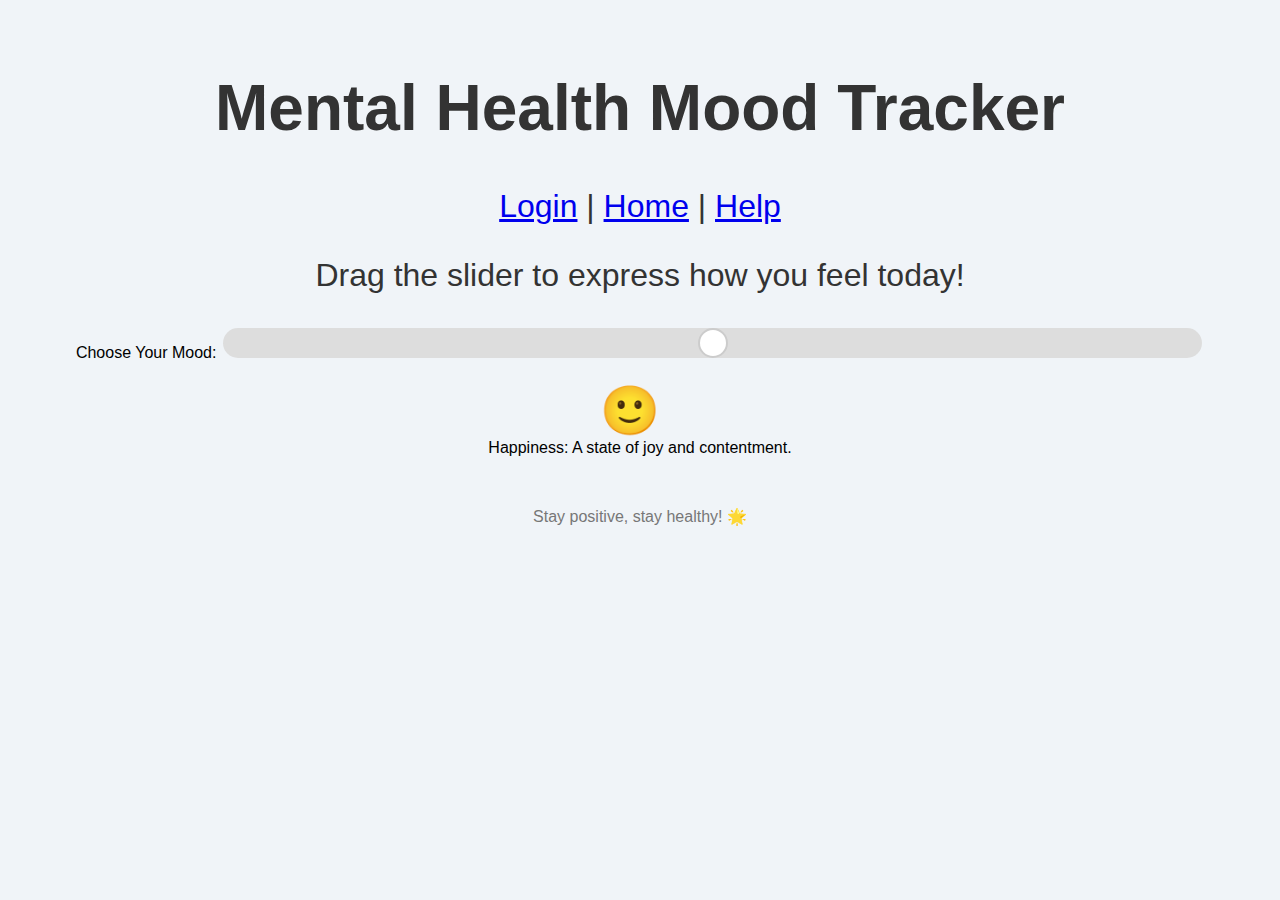
<file: MEN_H/index.html>
<!DOCTYPE html>
<html lang="en">
<head>
  <meta charset="UTF-8">
  <meta name="viewport" content="width=device-width, initial-scale=1.0">
  <title>Mental Health Mood Tracker</title>
  <link rel="stylesheet" href="styles.css">
</head>
<body>
  <header>
    <h1>Mental Health Mood Tracker</h1>
    <nav>
      <a href="login/login.html">Login</a> |
      <a href="home/home_page.html">Home</a> |
      <a href="help/index_help.html">Help</a>
    </nav>
    <p>Drag the slider to express how you feel today!</p>
  </header>
  
  <section class="mood-selector">
    <label for="mood-slider">Choose Your Mood:</label>
    <input type="range" id="mood-slider" min="1" max="5" step="1">
    <div class="mood-display">
      <div id="mood-emoji">🙂</div>
    </div>
    <div id="mood-description" class="description">Happiness: A state of joy and contentment.</div>
  </section>

  <footer>
    <p>Stay positive, stay healthy! 🌟</p>
  </footer>

  <script src="script.js"></script>
</body>
</html>
</file>
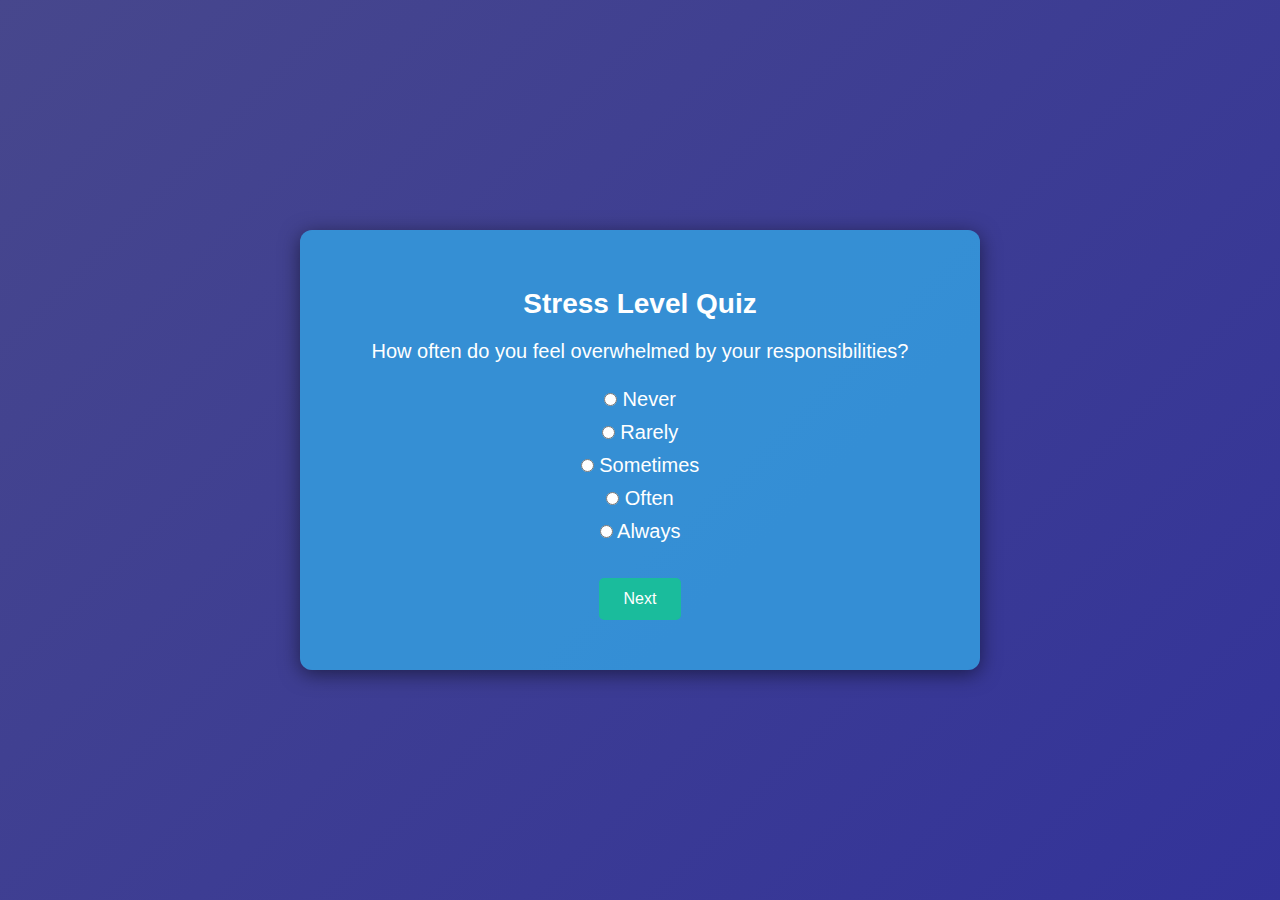
<file: MEN_H/QUIZ/index.html>
<!DOCTYPE html>
<html lang="en">
<head>
    <meta charset="UTF-8">
    <meta name="viewport" content="width=device-width, initial-scale=1.0">
    <title>Stress Level Quiz</title>
    <link rel="stylesheet" href="style.css">
</head>
<body>
    <div class="quiz-container">
        <h1>Stress Level Quiz</h1>
        <div id="quiz">
            <!-- Questions will be injected here by JavaScript -->
        </div>

        <div id="result" class="result"></div>
        <button id="next-btn" onclick="nextQuestion()">Next</button>
        <button id="submit-btn" onclick="submitQuiz()">Submit Quiz</button>
    </div>

    <script src="script.js"></script>
</body>
</html>
</file>
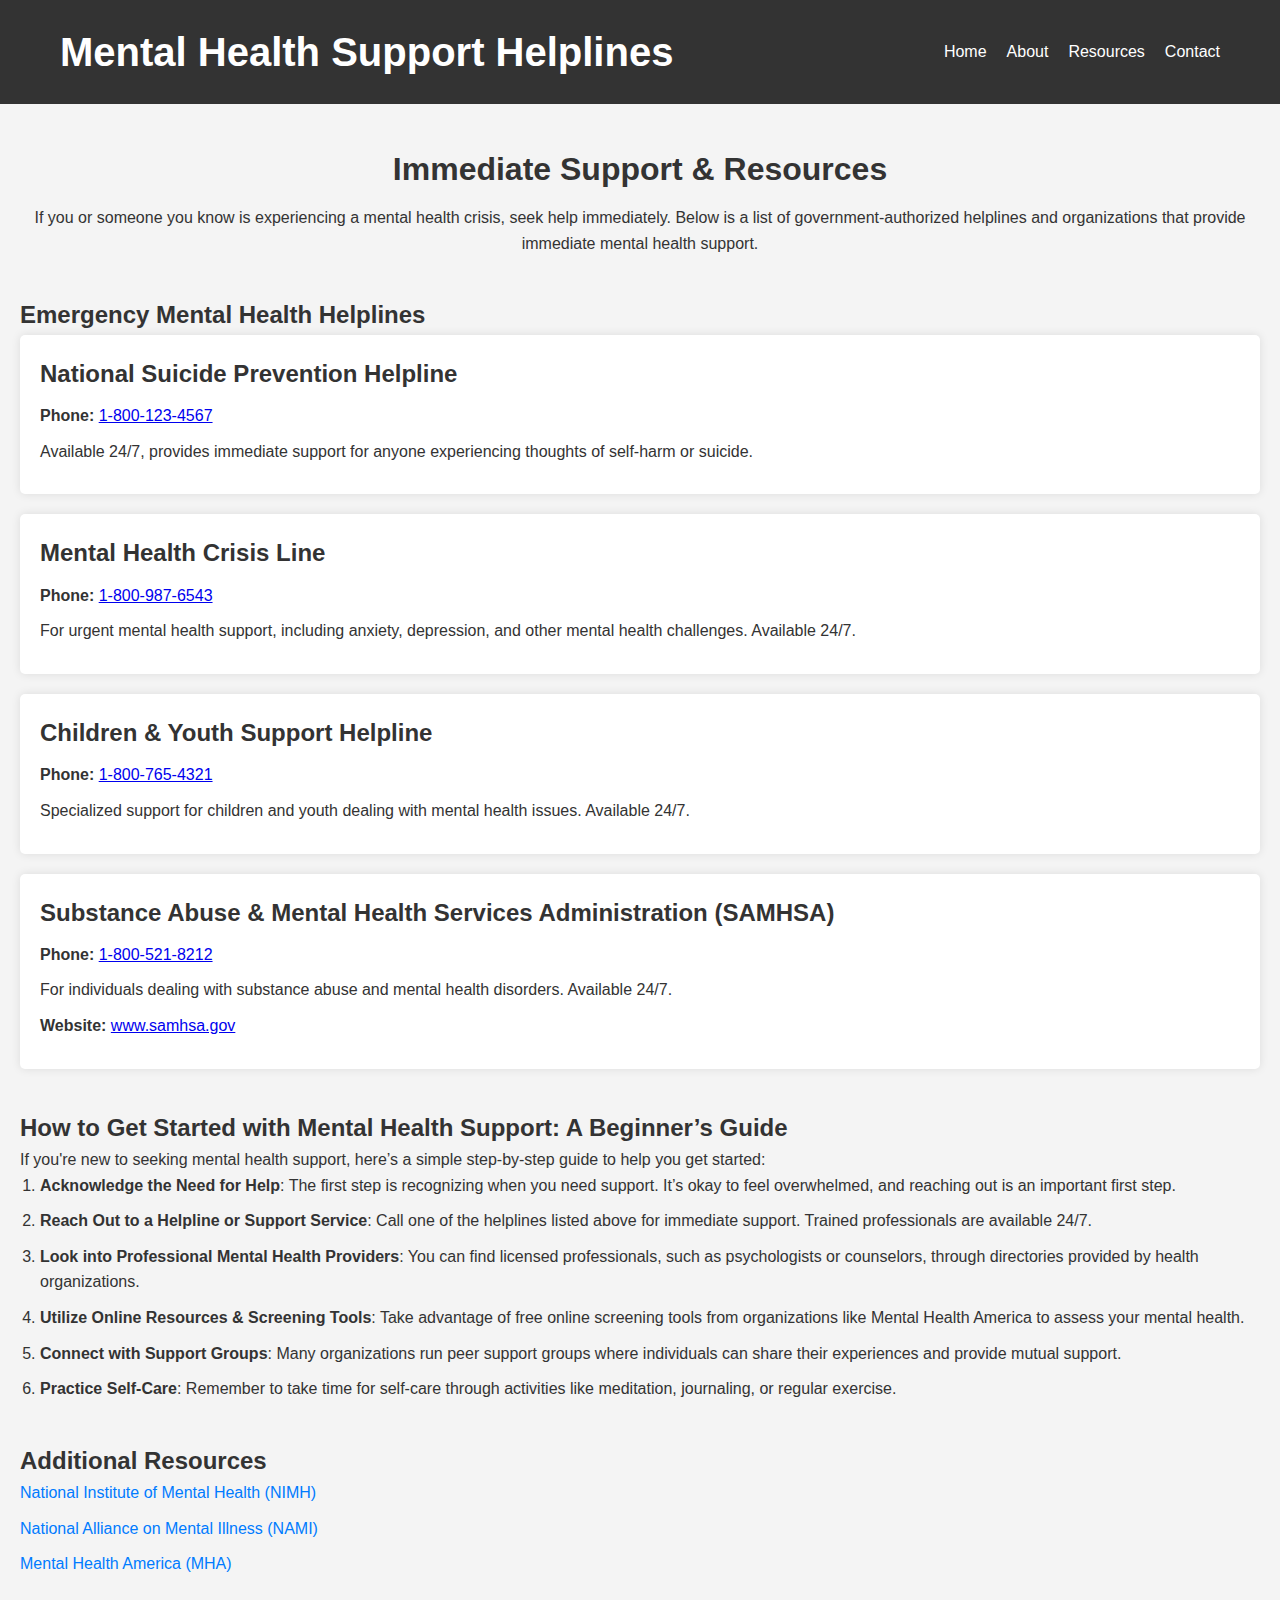
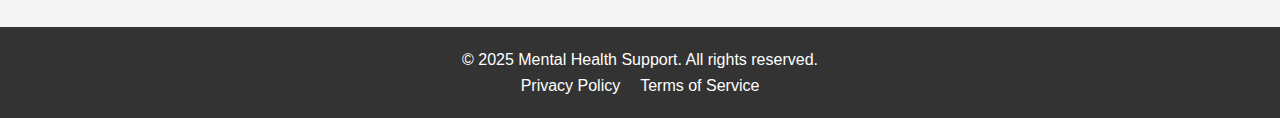
<file: help_line/index_help.html>
<!DOCTYPE html>
<html lang="en">
<head>
    <meta charset="UTF-8">
    <meta name="viewport" content="width=device-width, initial-scale=1.0">
    <title>Mental Health Support Helplines</title>
    <link rel="stylesheet" href="styles_help.css">
</head>
<body>
    <header>
        <div class="container">
            <h1>Mental Health Support Helplines</h1>
            <nav>
                <ul>
                    <li><a href="/">Home</a></li>
                    <li><a href="/about">About</a></li>
                    <li><a href="/resources">Resources</a></li>
                    <li><a href="/contact">Contact</a></li>
                </ul>
            </nav>
        </div>
    </header>

    <main>
        <section class="hero">
            <h2>Immediate Support & Resources</h2>
            <p>If you or someone you know is experiencing a mental health crisis, seek help immediately. Below is a list of government-authorized helplines and organizations that provide immediate mental health support.</p>
        </section>

        <section class="helplines">
            <h2>Emergency Mental Health Helplines</h2>
            <div class="helpline">
                <h3>National Suicide Prevention Helpline</h3>
                <p><strong>Phone:</strong> <a href="tel:+18001234567">1-800-123-4567</a></p>
                <p>Available 24/7, provides immediate support for anyone experiencing thoughts of self-harm or suicide.</p>
            </div>

            <div class="helpline">
                <h3>Mental Health Crisis Line</h3>
                <p><strong>Phone:</strong> <a href="tel:+18009876543">1-800-987-6543</a></p>
                <p>For urgent mental health support, including anxiety, depression, and other mental health challenges. Available 24/7.</p>
            </div>

            <div class="helpline">
                <h3>Children & Youth Support Helpline</h3>
                <p><strong>Phone:</strong> <a href="tel:+18007654321">1-800-765-4321</a></p>
                <p>Specialized support for children and youth dealing with mental health issues. Available 24/7.</p>
            </div>

            <div class="helpline">
                <h3>Substance Abuse & Mental Health Services Administration (SAMHSA)</h3>
                <p><strong>Phone:</strong> <a href="tel:+18005218212">1-800-521-8212</a></p>
                <p>For individuals dealing with substance abuse and mental health disorders. Available 24/7.</p>
                <p><strong>Website:</strong> <a href="https://www.samhsa.gov" target="_blank">www.samhsa.gov</a></p>
            </div>
        </section>

        <section class="how-to-get-started">
            <h2>How to Get Started with Mental Health Support: A Beginner’s Guide</h2>
            <p>If you're new to seeking mental health support, here’s a simple step-by-step guide to help you get started:</p>

            <ol>
                <li><strong>Acknowledge the Need for Help</strong>: The first step is recognizing when you need support. It’s okay to feel overwhelmed, and reaching out is an important first step.</li>
                <li><strong>Reach Out to a Helpline or Support Service</strong>: Call one of the helplines listed above for immediate support. Trained professionals are available 24/7.</li>
                <li><strong>Look into Professional Mental Health Providers</strong>: You can find licensed professionals, such as psychologists or counselors, through directories provided by health organizations.</li>
                <li><strong>Utilize Online Resources & Screening Tools</strong>: Take advantage of free online screening tools from organizations like Mental Health America to assess your mental health.</li>
                <li><strong>Connect with Support Groups</strong>: Many organizations run peer support groups where individuals can share their experiences and provide mutual support.</li>
                <li><strong>Practice Self-Care</strong>: Remember to take time for self-care through activities like meditation, journaling, or regular exercise.</li>
            </ol>
        </section>

        <section class="resources">
            <h2>Additional Resources</h2>
            <ul>
                <li><a href="https://www.nimh.nih.gov" target="_blank">National Institute of Mental Health (NIMH)</a></li>
                <li><a href="https://www.nami.org" target="_blank">National Alliance on Mental Illness (NAMI)</a></li>
                <li><a href="https://www.mentalhealthamerica.net" target="_blank">Mental Health America (MHA)</a></li>
            </ul>
        </section>

    </main>

    <footer>
        <div class="container">
            <p>&copy; 2025 Mental Health Support. All rights reserved.</p>
            <ul>
                <li><a href="/privacy-policy">Privacy Policy</a></li>
                <li><a href="/terms-of-service">Terms of Service</a></li>
            </ul>
        </div>
    </footer>

</body>
</html>
</file>
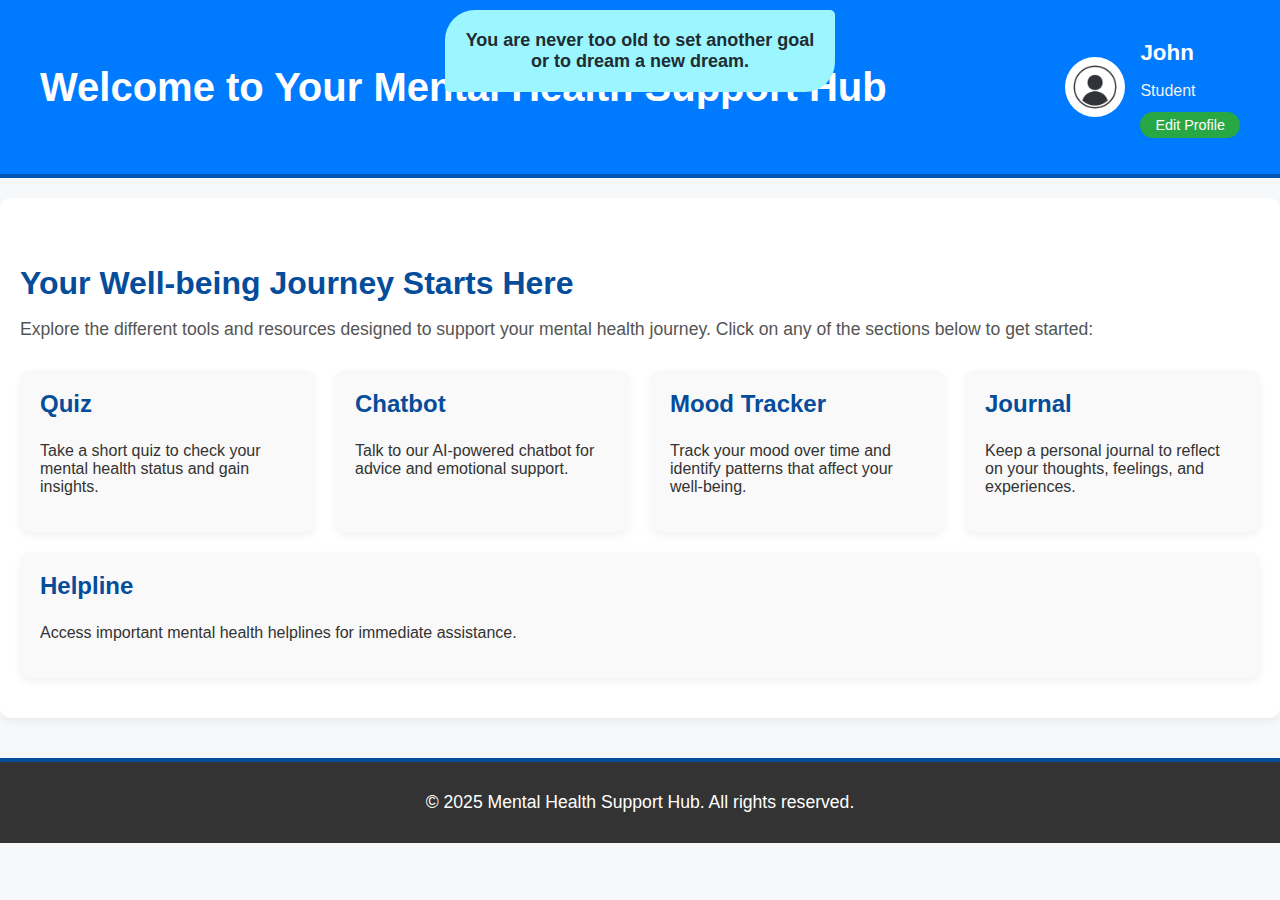
<file: home_page/home_page.html>
<!DOCTYPE html>
<html lang="en">
<head>
    <meta charset="UTF-8">
    <meta name="viewport" content="width=device-width, initial-scale=1.0">
    <title>Home Page</title>
    <link rel="stylesheet" href="home_style.css">
</head>
<body>
    <div id="quoteBox"></div>

    <script src="script.js"></script> <!-- Link to JS file -->


    <!-- Header -->
    <header>
        <div class="container header-container">
            <h1>Welcome to Your Mental Health Support Hub</h1>

            <!-- Profile Section in Header --> 
            <div class="profile-header">
                <!-- Profile Image -->
                <img src="../image/profile.png" alt="" class="profile-img">
                <div class="profile-info">
                    <!-- User's Name -->
                    <h2 class="profile-name">John</h2>
                    <!-- User's Job Title or Role -->
                    <p class="profile-job-title">Student</p>
                    <!-- Link to Edit Profile -->
                    <a href="profile-edit.html" class="edit-profile-btn">Edit Profile</a>
                </div>
            </div>
        </div>
    </header>

    <!-- Main Content -->
    <main>
        <section class="intro">
            <h2>Your Well-being Journey Starts Here</h2>
            <p>Explore the different tools and resources designed to support your mental health journey. Click on any of the sections below to get started:</p>
        </section>

        <section class="subtopics">
            <div class="subtopic">
                <h3><a href="/MEN_H/QUIZ/index.html">Quiz</a></h3>
                <p>Take a short quiz to check your mental health status and gain insights.</p>
            </div>

            <div class="subtopic">
                <h3><a href="chatbot.html">Chatbot</a></h3>
                <p>Talk to our AI-powered chatbot for advice and emotional support.</p>
            </div>

            <div class="subtopic">
                <h3><a href="/MEN_H/index.html">Mood Tracker</a></h3>
                <p>Track your mood over time and identify patterns that affect your well-being.</p>
            </div>

            <div class="subtopic">
                <h3><a href="journal.html">Journal</a></h3>
                <p>Keep a personal journal to reflect on your thoughts, feelings, and experiences.</p>
            </div>

            <div class="subtopic">
                <h3><a href="/help_line/index_help.html">Helpline</a></h3>
                <p>Access important mental health helplines for immediate assistance.</p>
            </div>
        </section>
    </main>

    <!-- Footer -->
    <footer>
        <div class="container">
            <p>&copy; 2025 Mental Health Support Hub. All rights reserved.</p>
        </div>
    </footer>

</body>
</html>
</file>
<file: MEN_H/styles.css>
body {
    font-family: Arial, sans-serif;
    text-align: center;
    background-color: #f0f4f8;
    padding: 20px;
  }
  
  header {
    font-size: 2em;
    color: #333;
  }
  
  .mood-selector {
    margin-top: 30px;
  }
  
  #mood-slider {
    width: 80%;
    height: 30px;
    border-radius: 15px;
    -webkit-appearance: none;
    appearance: none;
    background: #ddd;
    transition: background 0.2s ease;
  }
  
  #mood-slider::-webkit-slider-runnable-track {
    height: 30px;
    border-radius: 15px;
  }
  
  #mood-slider::-webkit-slider-thumb {
    -webkit-appearance: none;
    appearance: none;
    width: 30px;
    height: 30px;
    border-radius: 50%;
    background-color: #fff;
    border: 2px solid #ccc;
    cursor: pointer;
  }
  
  .mood-display {
    display: flex;
    justify-content: center;
    margin-top: 20px;
  }
  
  #mood-emoji {
    font-size: 3em;
    margin-right: 20px;
  }
  
  # mood-description {
    font-size: 1.2em;
    margin-top: 20px;
    color: #333;
    font-style: italic;
  }
  
  footer {
    margin-top: 50px;
    color: #777;
  }
</file>
<file: MEN_H/QUIZ/style.css>
/* General Styles */
body {
    font-family: 'Arial', sans-serif;
    background: linear-gradient(135deg, rgba(25, 25, 112, 0.8), rgba(0, 0, 128, 0.8)); /* Dark blue gradient */
    color: #fff;
    display: flex;
    justify-content: center;
    align-items: center;
    height: 100vh;
    margin: 0;
    font-size: 16px;
}

.quiz-container {
    background: rgba(52, 152, 219, 0.9); /* Semi-transparent blue */
    padding: 40px;
    border-radius: 12px;
    width: 100%;
    max-width: 600px;
    box-shadow: 0 4px 20px rgba(0, 0, 0, 0.5);
    text-align: center;
    transition: all 0.3s ease;
}

.quiz-container:hover {
    box-shadow: 0 6px 25px rgba(0, 0, 0, 0.7);
}

h1 {
    font-size: 28px;
    margin-bottom: 20px;
}

button {
    background-color: #1abc9c;
    color: #fff;
    padding: 12px 25px;
    border: none;
    border-radius: 5px;
    cursor: pointer;
    font-size: 16px;
    margin: 10px;
    transition: background-color 0.3s;
}

button:hover {
    background-color: #16a085;
}

#next-btn {
    display: none; /* Initially hidden */
}

#submit-btn {
    display: none; /* Initially hidden */
}

.question {
    font-size: 20px;
    margin-bottom: 20px;
}

input[type="radio"] {
    margin: 10px 0;
}

.result {
    margin-top: 20px;
    font-size: 22px;
    font-weight: bold;
}

#result a {
    color: #1abc9c;
    text-decoration: none;
    font-weight: bold;
}

#result a:hover {
    text-decoration: underline;
}
</file>
<file: help_line/styles_help.css>
/* General styles */
* {
    margin: 0;
    padding: 0;
    box-sizing: border-box;
}

body {
    font-family: Arial, sans-serif;
    line-height: 1.6;
    background-color: #f4f4f4;
    color: #333;
}

header {
    background: #333;
    color: #fff;
    padding: 20px 0;
}

header .container {
    max-width: 1200px;
    margin: 0 auto;
    padding: 0 20px;
    display: flex;
    justify-content: space-between;
    align-items: center;
}

header h1 {
    font-size: 2.5rem;
}

header nav ul {
    list-style-type: none;
    display: flex;
    gap: 20px;
}

header nav ul li {
    display: inline;
}

header nav ul li a {
    color: #fff;
    text-decoration: none;
    font-size: 1rem;
}

main {
    padding: 40px 20px;
}

.hero {
    text-align: center;
    margin-bottom: 40px;
}

.hero h2 {
    font-size: 2rem;
    margin-bottom: 10px;
}

.helplines {
    margin-bottom: 40px;
}

.helpline {
    background: #fff;
    padding: 20px;
    margin-bottom: 20px;
    border-radius: 5px;
    box-shadow: 0 0 10px rgba(0, 0, 0, 0.1);
}

.helpline h3 {
    font-size: 1.5rem;
}

.helpline p {
    margin: 10px 0;
}

.how-to-get-started {
    margin-bottom: 40px;
}

.how-to-get-started ol {
    margin-left: 20px;
}

.how-to-get-started li {
    margin-bottom: 10px;
}

.resources ul {
    list-style-type: none;
}

.resources ul li {
    margin-bottom: 10px;
}

.resources ul li a {
    color: #007bff;
    text-decoration: none;
}

footer {
    background: #333;
    color: #fff;
    padding: 20px 0;
    text-align: center;
}

footer ul {
    list-style-type: none;
    display: flex;
    justify-content: center;
    gap: 20px;
}

footer ul li a {
    color: #fff;
    text-decoration: none;
}
</file>
<file: home_page/home_style.css>
/* General styles */
body {
    font-family: 'Roboto', sans-serif; /* Use a modern, professional font */
    margin: 0;
    padding: 0;
    background-color: #f7f8fa; /* Light background color for a calm feel */
    color: #333; /* Dark text for readability */
}

.container {
    width: 100%;
    max-width: 1200px;
    margin: 0 auto;
    padding: 20px;
}

/* Header Styles */
header {
    background-color: #007BFF; /* Professional blue color */
    color: white;
    padding: 20px 0;
    text-align: center;
    border-bottom: 4px solid #0056b3; /* Darker blue for contrast */
}

.header-container {
    display: flex;
    justify-content: space-between;
    align-items: center;
}

h1 {
    margin: 0;
    font-size: 2.5em;
    font-weight: 600;
}

/* Profile Section in Header */
.profile-header {
    display: flex;
    align-items: center;
}

.profile-img {
    width: 60px;
    height: 60px;
    border-radius: 50%;
    object-fit: cover;
    margin-right: 15px;
}

.profile-info {
    text-align: left;
}

.profile-name {
    font-size: 1.4em;
    margin: 0;
    font-weight: bold;
    color: white;
}

.profile-job-title {
    font-size: 1em;
    color: #f1f1f1;
}

.edit-profile-btn {
    background-color: #28a745; /* Green for action */
    color: white;
    padding: 5px 15px;
    border-radius: 25px;
    text-decoration: none;
    font-size: 0.9em;
    transition: background-color 0.3s ease;
}

.edit-profile-btn:hover {
    background-color: #218838; /* Darker green on hover */
}

/* Main content area */
main {
    padding: 40px 20px;
    background-color: #fff;
    box-shadow: 0 4px 8px rgba(0, 0, 0, 0.05); /* Add a subtle shadow around main content */
    border-radius: 10px;
    margin-top: 20px;
}

.intro h2 {
    font-size: 2em;
    color: #054d9a;
    font-weight: 600;
    margin-bottom: 15px;
}

.intro p {
    font-size: 1.1em;
    color: #555;
}

.subtopics {
    display: flex;
    flex-wrap: wrap;
    gap: 20px;
    margin-top: 30px;
}

.subtopic {
    flex: 1;
    min-width: 250px;
    background-color: #f9f9f9;
    padding: 20px;
    border-radius: 10px;
    box-shadow: 0 4px 8px rgba(0, 0, 0, 0.05); /* Light shadow for depth */
    transition: transform 0.3s ease-in-out;
}

.subtopic h3 {
    font-size: 1.5em;
    color: #054d9a;
    margin-top: 0;
}

.subtopic a {
    text-decoration: none;
    color: #054d9a;
}

.subtopic:hover {
    transform: translateY(-5px); /* Add a slight lift effect */
}

/* Footer Styles */
footer {
    background-color: #333;
    color: white;
    padding: 10px 0;
    text-align: center;
    margin-top: 40px;
    border-top: 4px solid #054d9a;
}

footer p {
    margin: 0;
    font-size: 1.1em;
}

/* Media Query for responsiveness */
@media (max-width: 768px) {
    .header-container {
        flex-direction: column;
        text-align: center;
    }

    .profile-header {
        margin-top: 10px;
        flex-direction: column;
        align-items: center;
    }

    .profile-img {
        width: 80px;
        height: 80px;
    }

    .profile-info {
        margin-top: 10px;
    }

    .subtopics {
        flex-direction: column;
    }

    .subtopic {
        min-width: 100%;
    }
}

/* Styling for the custom dialog box */
#quoteBox {
    position: fixed;
    top: 10px;
    left: 50%;
    transform: translateX(-50%);
    color: rgb(33, 44, 49);
    padding: 20px;
    font-size: 18px;
    text-align: center;
    width: 350px;
    font-family: Arial, sans-serif;
    font-weight: bold;
    display: none;
    /* Hidden by default */
    z-index: 1000;
    transition: all 0.5s ease-in-out;
}
</file>
